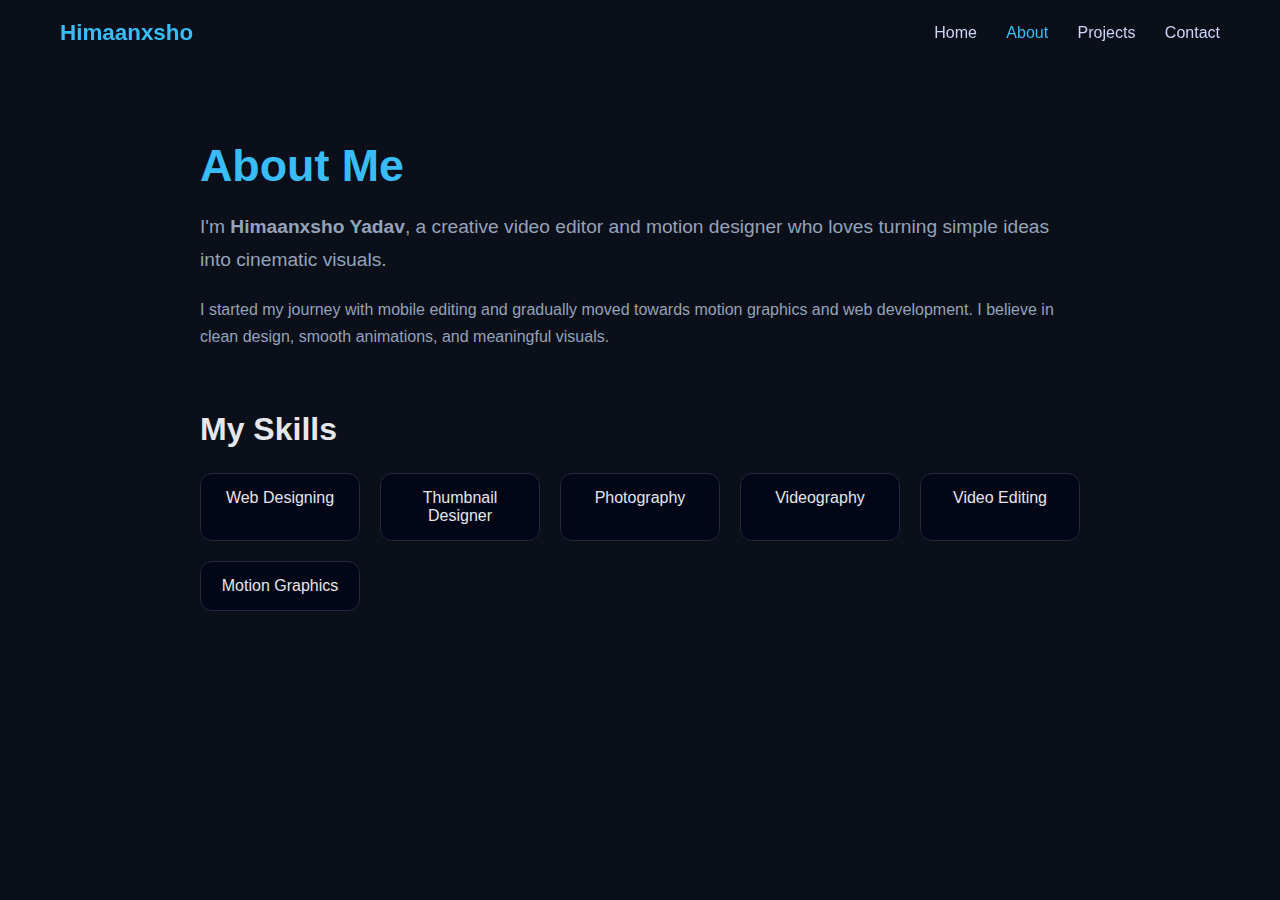
<file: home/about/index.html>
<!DOCTYPE html>
<html lang="en">
<head>
  <meta charset="UTF-8">
  <title>About | Himaanxsho Yadav</title>
  <link rel="stylesheet" href="/assets/css/style.css">
</head>
<body>

<header class="navbar">
  <div class="logo">Himaanxsho</div>
  <nav>
    <a href="/home/">Home</a>
    <a href="/home/about/" class="active">About</a>
    <a href="/home/projects/">Projects</a>
    <a href="/home/contact/">Contact</a>
  </nav>
</header>

<section class="about-section">
  <div class="about-content">
    <h1>About Me</h1>
    <p class="intro">
      I'm <strong>Himaanxsho Yadav</strong>, a creative video editor and motion designer  
      who loves turning simple ideas into cinematic visuals.
    </p>

    <p>
      I started my journey with mobile editing and gradually moved towards  
      motion graphics and web development. I believe in clean design,  
      smooth animations, and meaningful visuals.
    </p>
  </div>

  <div class="skills-section">
    <h2>My Skills</h2>

    <div class="skills-grid">
      <div class="skill">Web Designing</div>
      <div class="skill">Thumbnail Designer</div>
      <div class="skill">Photography</div>
      <div class="skill">Videography</div>
      <div class="skill">Video Editing</div>
      <div class="skill">Motion Graphics</div>
    </div>
  </div>
</section>

<script src="/assets/js/main.js"></script>
</body>

</html>
</file>
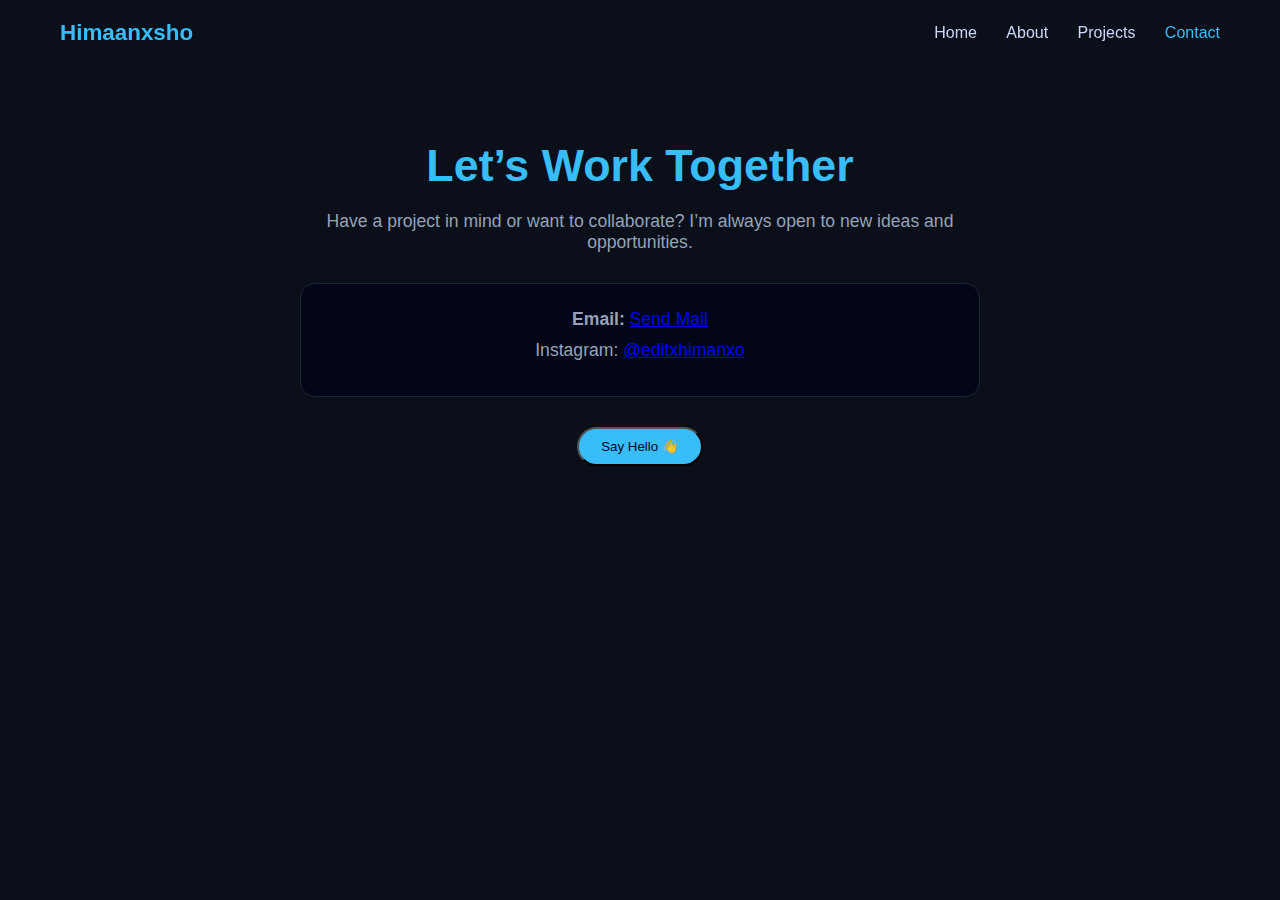
<file: contact.html>
<!DOCTYPE html>
<html lang="en">
<head>
  <meta charset="UTF-8">
  <title>Contact | Himaanxsho</title>
  <link rel="stylesheet" href="style.css">
</head>
<body>

<header class="navbar">
  <div class="logo">Himaanxsho</div>
  <nav>
    <a href="index.html">Home</a>
    <a href="about.html">About</a>
    <a href="projects.html">Projects</a>
    <a href="contact.html" class="active">Contact</a>
  </nav>
</header>

<section class="contact-section">
  <h1>Let’s Work Together</h1>
  <p>
    Have a project in mind or want to collaborate?  
    I’m always open to new ideas and opportunities.
  </p>

  <div class="contact-box">
    <p><strong>Email:</strong> <a href="mailto:cowboyhimanshu@gmail.com" target="_blank" class="email-link">Send Mail</a></p>
    <p>
      <bold>Instagram:</bold> <a href="https://www.instagram.com/editxhimanxo" target="_blank">@editxhimanxo</a>
    </p>
  </div>

  <button class="btn primary" onclick="sayHello()">Say Hello 👋</button>
</section>

<script src="main.js"></script>
</body>

</html>
</file>
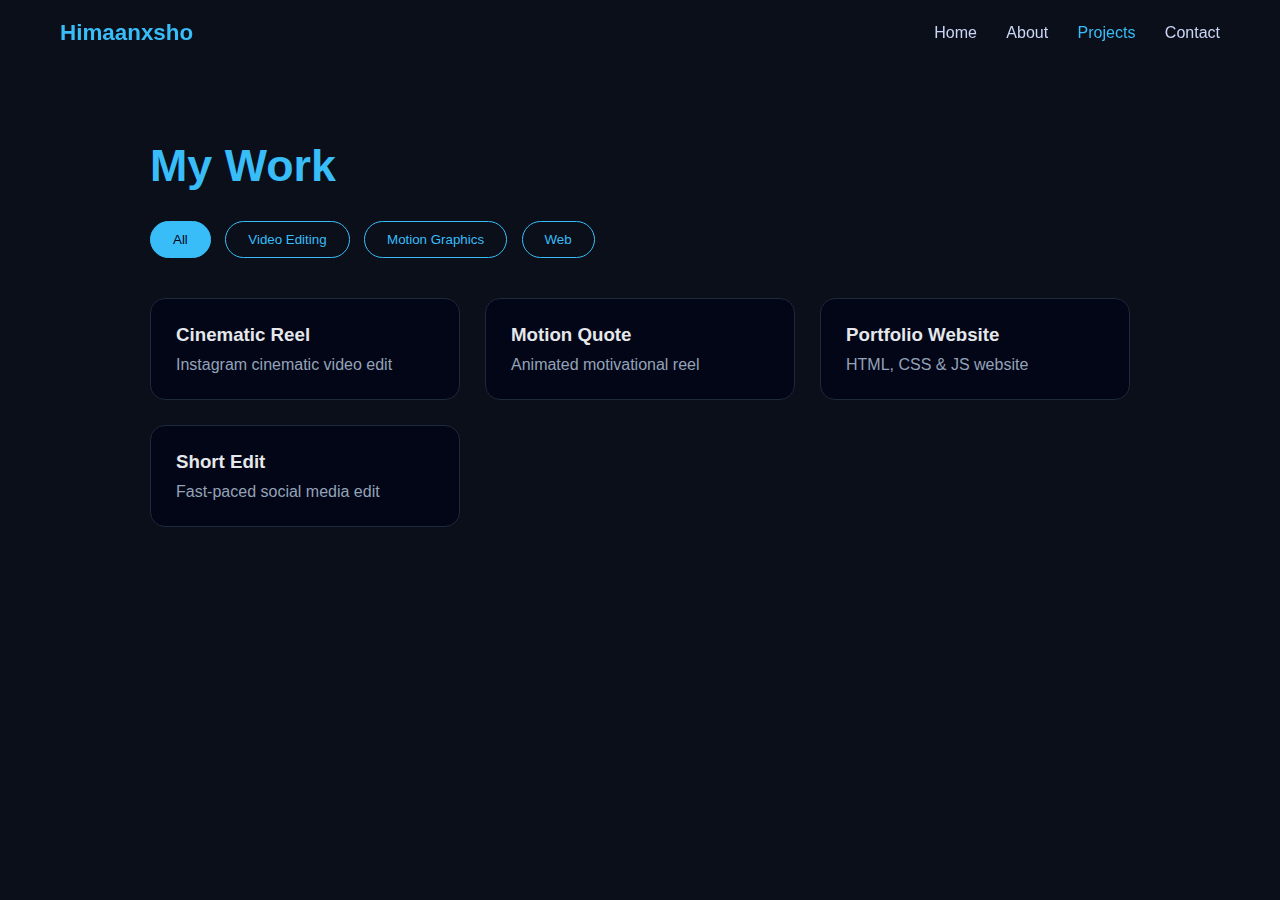
<file: projects.html>
<!DOCTYPE html>
<html lang="en">
<head>
  <meta charset="UTF-8">
  <title>Projects | Himaanxsho Yadav</title>
  <link rel="stylesheet" href="style.css">
</head>
<body>

<header class="navbar">
  <div class="logo">Himaanxsho</div>
  <nav>
    <a href="index.html">Home</a>
    <a href="about.html">About</a>
    <a href="projects.html" class="active">Projects</a>
    <a href="contact.html">Contact</a>
  </nav>
</header>

<section class="projects-section">
  <h1>My Work</h1>

  <!-- FILTER BUTTONS -->
  <div class="filter-buttons">
    <button class="filter-btn active" data-filter="all">All</button>
    <button class="filter-btn" data-filter="video">Video Editing</button>
    <button class="filter-btn" data-filter="motion">Motion Graphics</button>
    <button class="filter-btn" data-filter="web">Web</button>
  </div>

  <!-- PROJECT GRID -->
  <div class="projects-grid">

    <div class="project-card" data-category="video">
      <h3>Cinematic Reel</h3>
      <p>Instagram cinematic video edit</p>
    </div>

    <div class="project-card" data-category="motion">
      <h3>Motion Quote</h3>
      <p>Animated motivational reel</p>
    </div>

    <div class="project-card" data-category="web">
      <h3>Portfolio Website</h3>
      <p>HTML, CSS & JS website</p>
    </div>

    <div class="project-card" data-category="video">
      <h3>Short Edit</h3>
      <p>Fast-paced social media edit</p>
    </div>

  </div>
</section>

<script src="main.js"></script>
</body>
</html>
</file>
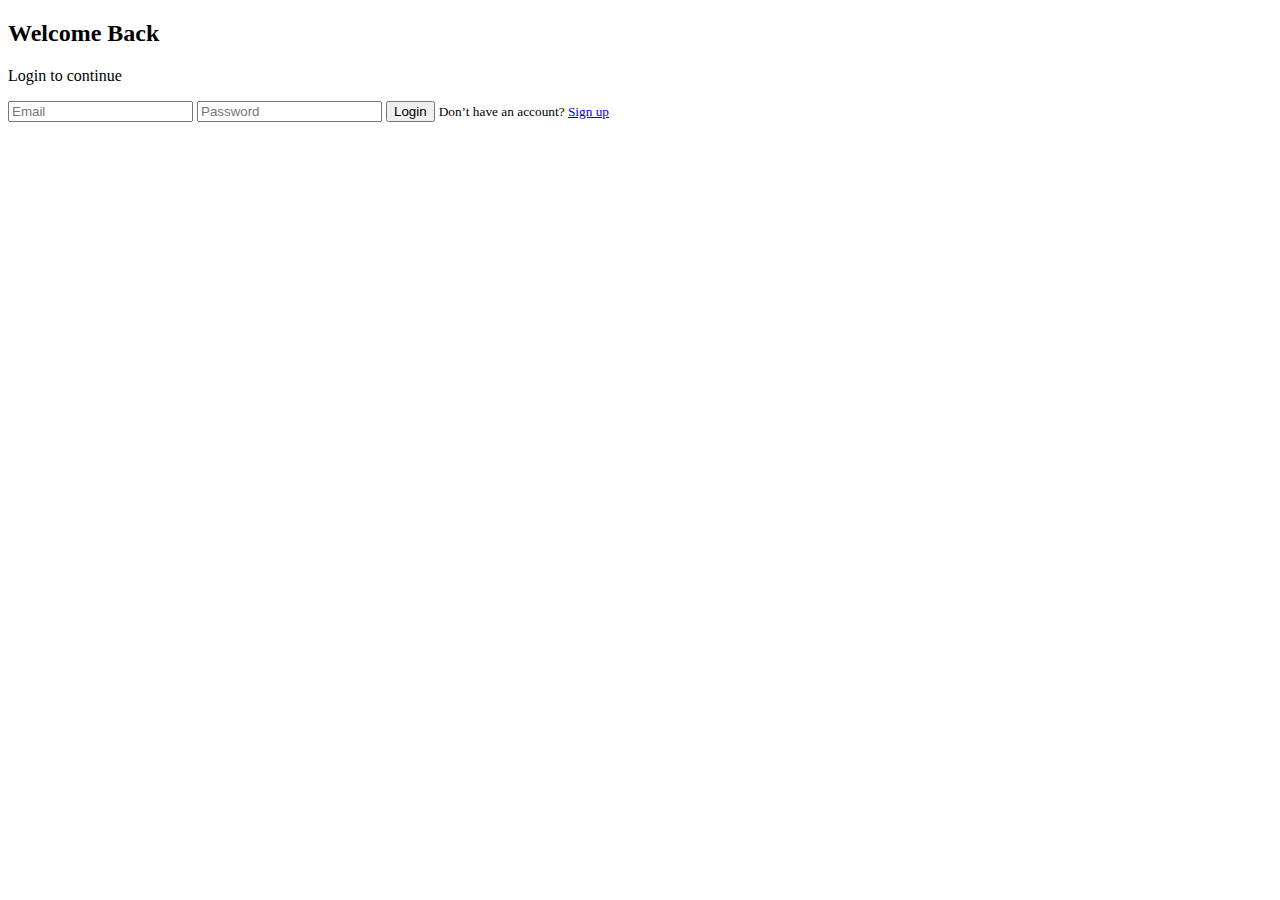
<file: home/login.html>
<!DOCTYPE html>
<html lang="en">
<head>
  <meta charset="UTF-8" />
  <title>Login | Himaanxsho</title>
  <link rel="stylesheet" href="assets/css/login.css">
</head>
<body>

<div class="login-box">
  <h2>Welcome Back</h2>
  <p>Login to continue</p>

  <input type="email" id="email" placeholder="Email">
  <input type="password" id="password" placeholder="Password">

  <button id="loginBtn">Login</button>

  <small>Don’t have an account? <a href="#">Sign up</a></small>
</div>

<script src="assets/js/login.js"></script>
</body>
</html>
</file>
<file: assets/css/style.css>
* {
  margin: 0;
  padding: 0;
  box-sizing: border-box;
  font-family: 'Segoe UI', sans-serif;
}

body {
  background: #0b0f19;
  color: #e5e7eb;
}

/* NAVBAR */
.navbar {
  display: flex;
  justify-content: space-between;
  align-items: center;
  padding: 20px 60px;
  background: rgba(11, 15, 25, 0.9);
  position: fixed;
  width: 100%;
  top: 0;
  z-index: 100;
}

.logo {
  font-size: 1.4rem;
  font-weight: bold;
  color: #38bdf8;
}

nav a {
  margin-left: 25px;
  text-decoration: none;
  color: #cbd5f5;
  font-weight: 500;
}

nav a.active,
nav a:hover {
  color: #38bdf8;
}

/* HERO SECTION */
.hero {
  height: 100vh;
  display: flex;
  align-items: center;
  padding: 0 60px;
}

.hero-content {
  max-width: 700px;
}

.hero h1 {
  font-size: 3.5rem;
  margin-bottom: 10px;
}

.hero h2 {
  font-size: 1.4rem;
  font-weight: 400;
  color: #38bdf8;
  margin-bottom: 20px;
}

.hero p {
  font-size: 1.1rem;
  line-height: 1.6;
  color: #94a3b8;
  margin-bottom: 35px;
}

/* BUTTONS */
.hero-buttons .btn {
  padding: 12px 28px;
  border-radius: 30px;
  text-decoration: none;
  margin-right: 15px;
  font-weight: 600;
  transition: all 0.3s ease;
}

.btn.primary {
  background: #38bdf8;
  color: #020617;
}

.btn.primary:hover {
  background: #0ea5e9;
}

.btn.secondary {
  border: 1px solid #38bdf8;
  color: #38bdf8;
}

.btn.secondary:hover {
  background: #38bdf8;
  color: #020617;
}



/* ABOUT PAGE */
.about-section {
  padding: 140px 60px 60px;
  max-width: 1000px;
  margin: auto;
}

.about-content h1 {
  font-size: 2.8rem;
  margin-bottom: 20px;
  color: #38bdf8;
}

.about-content .intro {
  font-size: 1.2rem;
  margin-bottom: 20px;
}

.about-content p {
  color: #94a3b8;
  line-height: 1.7;
  margin-bottom: 15px;
}

/* SKILLS */
.skills-section {
  margin-top: 60px;
}

.skills-section h2 {
  font-size: 2rem;
  margin-bottom: 25px;
}

.skills-grid {
  display: grid;
  grid-template-columns: repeat(auto-fit, minmax(150px, 1fr));
  gap: 20px;
}

.skill {
  background: #020617;
  padding: 15px;
  text-align: center;
  border-radius: 12px;
  border: 1px solid #1e293b;
  transition: transform 0.3s ease, border 0.3s ease;
}

.skill:hover {
  transform: translateY(-5px);
  border-color: #38bdf8;
}

/* PROJECTS PAGE */
.projects-section {
  padding: 140px 60px 60px;
  max-width: 1100px;
  margin: auto;
}

.projects-section h1 {
  font-size: 2.8rem;
  color: #38bdf8;
  margin-bottom: 30px;
}

/* FILTER BUTTONS */
.filter-buttons {
  margin-bottom: 40px;
}

.filter-btn {
  padding: 10px 22px;
  border-radius: 25px;
  border: 1px solid #38bdf8;
  background: transparent;
  color: #38bdf8;
  margin-right: 10px;
  cursor: pointer;
  transition: all 0.3s ease;
}

.filter-btn.active,
.filter-btn:hover {
  background: #38bdf8;
  color: #020617;
}

/* PROJECT GRID */
.projects-grid {
  display: grid;
  grid-template-columns: repeat(auto-fit, minmax(250px, 1fr));
  gap: 25px;
}

.project-card {
  background: #020617;
  padding: 25px;
  border-radius: 15px;
  border: 1px solid #1e293b;
  transition: transform 0.3s ease, border 0.3s ease;
}

.project-card:hover {
  transform: translateY(-8px);
  border-color: #38bdf8;
}

.project-card h3 {
  margin-bottom: 10px;
}

.project-card p {
  color: #94a3b8;
}


/* CONTACT PAGE */
.contact-section {
  padding: 140px 60px 60px;
  max-width: 800px;
  margin: auto;
  text-align: center;
}

.contact-section h1 {
  font-size: 2.8rem;
  color: #38bdf8;
  margin-bottom: 20px;
}

.contact-section p {
  color: #94a3b8;
  font-size: 1.1rem;
  margin-bottom: 20px;
}

.contact-box {
  background: #020617;
  border: 1px solid #1e293b;
  border-radius: 15px;
  padding: 25px;
  margin: 30px 0;
}

.contact-box p {
  margin-bottom: 10px;
}

/* HERO SECTION CENTER */
.hero {
  min-height: 100vh;
  display: flex;
  flex-direction: column;
  justify-content: center;
  align-items: center;
  text-align: center;
  gap: 15px;
}

/* PROFILE IMAGE */
.pfp {
  width: 160px;
  height: 160px;
  border-radius: 50%;
  object-fit: cover;
  border: 3px solid #00bfff;
  box-shadow: 0 0 30px rgba(0, 191, 255, 0.4);
}

/* BUTTONS */
.hero-buttons {
  display: flex;
  gap: 15px;
}

.btn {
  padding: 10px 22px;
  border-radius: 30px;
  background: #00bfff;
  color: #fff;
  text-decoration: none;
  font-weight: 500;
}

.btn.outline {
  background: transparent;
  border: 2px solid #00bfff;
  color: #00bfff;
}
</file>
<file: style.css>
* {
  margin: 0;
  padding: 0;
  box-sizing: border-box;
  font-family: 'Segoe UI', sans-serif;
}

body {
  background: #0b0f19;
  color: #e5e7eb;
}

/* NAVBAR */
.navbar {
  display: flex;
  justify-content: space-between;
  align-items: center;
  padding: 20px 60px;
  background: rgba(11, 15, 25, 0.9);
  position: fixed;
  width: 100%;
  top: 0;
  z-index: 100;
}

.logo {
  font-size: 1.4rem;
  font-weight: bold;
  color: #38bdf8;
}

nav a {
  margin-left: 25px;
  text-decoration: none;
  color: #cbd5f5;
  font-weight: 500;
}

nav a.active,
nav a:hover {
  color: #38bdf8;
}

/* HERO SECTION */
.hero {
  height: 100vh;
  display: flex;
  align-items: center;
  padding: 0 60px;
}

.hero-content {
  max-width: 700px;
}

.hero h1 {
  font-size: 3.5rem;
  margin-bottom: 10px;
}

.hero h2 {
  font-size: 1.4rem;
  font-weight: 400;
  color: #38bdf8;
  margin-bottom: 20px;
}

.hero p {
  font-size: 1.1rem;
  line-height: 1.6;
  color: #94a3b8;
  margin-bottom: 35px;
}

/* BUTTONS */
.hero-buttons .btn {
  padding: 12px 28px;
  border-radius: 30px;
  text-decoration: none;
  margin-right: 15px;
  font-weight: 600;
  transition: all 0.3s ease;
}

.btn.primary {
  background: #38bdf8;
  color: #020617;
}

.btn.primary:hover {
  background: #0ea5e9;
}

.btn.secondary {
  border: 1px solid #38bdf8;
  color: #38bdf8;
}

.btn.secondary:hover {
  background: #38bdf8;
  color: #020617;
}



/* ABOUT PAGE */
.about-section {
  padding: 140px 60px 60px;
  max-width: 1000px;
  margin: auto;
}

.about-content h1 {
  font-size: 2.8rem;
  margin-bottom: 20px;
  color: #38bdf8;
}

.about-content .intro {
  font-size: 1.2rem;
  margin-bottom: 20px;
}

.about-content p {
  color: #94a3b8;
  line-height: 1.7;
  margin-bottom: 15px;
}

/* SKILLS */
.skills-section {
  margin-top: 60px;
}

.skills-section h2 {
  font-size: 2rem;
  margin-bottom: 25px;
}

.skills-grid {
  display: grid;
  grid-template-columns: repeat(auto-fit, minmax(150px, 1fr));
  gap: 20px;
}

.skill {
  background: #020617;
  padding: 15px;
  text-align: center;
  border-radius: 12px;
  border: 1px solid #1e293b;
  transition: transform 0.3s ease, border 0.3s ease;
}

.skill:hover {
  transform: translateY(-5px);
  border-color: #38bdf8;
}

/* PROJECTS PAGE */
.projects-section {
  padding: 140px 60px 60px;
  max-width: 1100px;
  margin: auto;
}

.projects-section h1 {
  font-size: 2.8rem;
  color: #38bdf8;
  margin-bottom: 30px;
}

/* FILTER BUTTONS */
.filter-buttons {
  margin-bottom: 40px;
}

.filter-btn {
  padding: 10px 22px;
  border-radius: 25px;
  border: 1px solid #38bdf8;
  background: transparent;
  color: #38bdf8;
  margin-right: 10px;
  cursor: pointer;
  transition: all 0.3s ease;
}

.filter-btn.active,
.filter-btn:hover {
  background: #38bdf8;
  color: #020617;
}

/* PROJECT GRID */
.projects-grid {
  display: grid;
  grid-template-columns: repeat(auto-fit, minmax(250px, 1fr));
  gap: 25px;
}

.project-card {
  background: #020617;
  padding: 25px;
  border-radius: 15px;
  border: 1px solid #1e293b;
  transition: transform 0.3s ease, border 0.3s ease;
}

.project-card:hover {
  transform: translateY(-8px);
  border-color: #38bdf8;
}

.project-card h3 {
  margin-bottom: 10px;
}

.project-card p {
  color: #94a3b8;
}


/* CONTACT PAGE */
.contact-section {
  padding: 140px 60px 60px;
  max-width: 800px;
  margin: auto;
  text-align: center;
}

.contact-section h1 {
  font-size: 2.8rem;
  color: #38bdf8;
  margin-bottom: 20px;
}

.contact-section p {
  color: #94a3b8;
  font-size: 1.1rem;
  margin-bottom: 20px;
}

.contact-box {
  background: #020617;
  border: 1px solid #1e293b;
  border-radius: 15px;
  padding: 25px;
  margin: 30px 0;
}

.contact-box p {
  margin-bottom: 10px;
}

/* HERO SECTION CENTER */
.hero {
  min-height: 100vh;
  display: flex;
  flex-direction: column;
  justify-content: center;
  align-items: center;
  text-align: center;
  gap: 15px;
}

/* PROFILE IMAGE */
.pfp {
  width: 160px;
  height: 160px;
  border-radius: 50%;
  object-fit: cover;
  border: 3px solid #00bfff;
  box-shadow: 0 0 30px rgba(0, 191, 255, 0.4);
}

/* BUTTONS */
.hero-buttons {
  display: flex;
  gap: 15px;
}

.btn {
  padding: 10px 22px;
  border-radius: 30px;
  background: #00bfff;
  color: #fff;
  text-decoration: none;
  font-weight: 500;
}

.btn.outline {
  background: transparent;
  border: 2px solid #00bfff;
  color: #00bfff;
}
</file>
<file: home/assets/css/login.css>
/* ===== AUTH PAGE ===== */
.auth-container {
  min-height: 100vh;
  display: flex;
  justify-content: center;
  align-items: center;
  background: radial-gradient(circle at top, #0b1224, #020617);
}

.auth-box {
  background: rgba(2, 6, 23, 0.9);
  border: 1px solid #1e293b;
  padding: 40px 35px;
  border-radius: 18px;
  width: 100%;
  max-width: 360px;
  text-align: center;
  box-shadow: 0 0 40px rgba(56, 189, 248, 0.15);
}

.auth-box h2 {
  margin-bottom: 25px;
  color: #38bdf8;
}

/* ===== AUTH BUTTONS ===== */
.auth-btn {
  width: 100%;
  padding: 12px 18px;
  border-radius: 30px;
  border: 1px solid #38bdf8;
  background: transparent;
  color: #38bdf8;
  font-size: 15px;
  font-weight: 600;
  cursor: pointer;
  transition: all 0.25s ease;
  position: relative;
  overflow: hidden;
  outline: none;
}

.auth-btn:not(:last-child) {
  margin-bottom: 15px;
}

/* Hover */
.auth-btn:hover {
  background: #38bdf8;
  color: #020617;
  box-shadow: 0 0 20px rgba(56, 189, 248, 0.5);
}

/* Click animation */
.auth-btn:active {
  transform: scale(0.96);
}

/* Remove white flash */
.auth-btn:focus {
  outline: none;
  box-shadow: none;
}

/* Logout button */
.logout-btn {
  border-color: #ef4444;
  color: #ef4444;
}

.logout-btn:hover {
  background: #ef4444;
  color: #020617;
  box-shadow: 0 0 20px rgba(239, 68, 68, 0.5);
}

outline: none;
box-shadow: none;
-webkit-tap-highlight-color: transparent;
</file>
